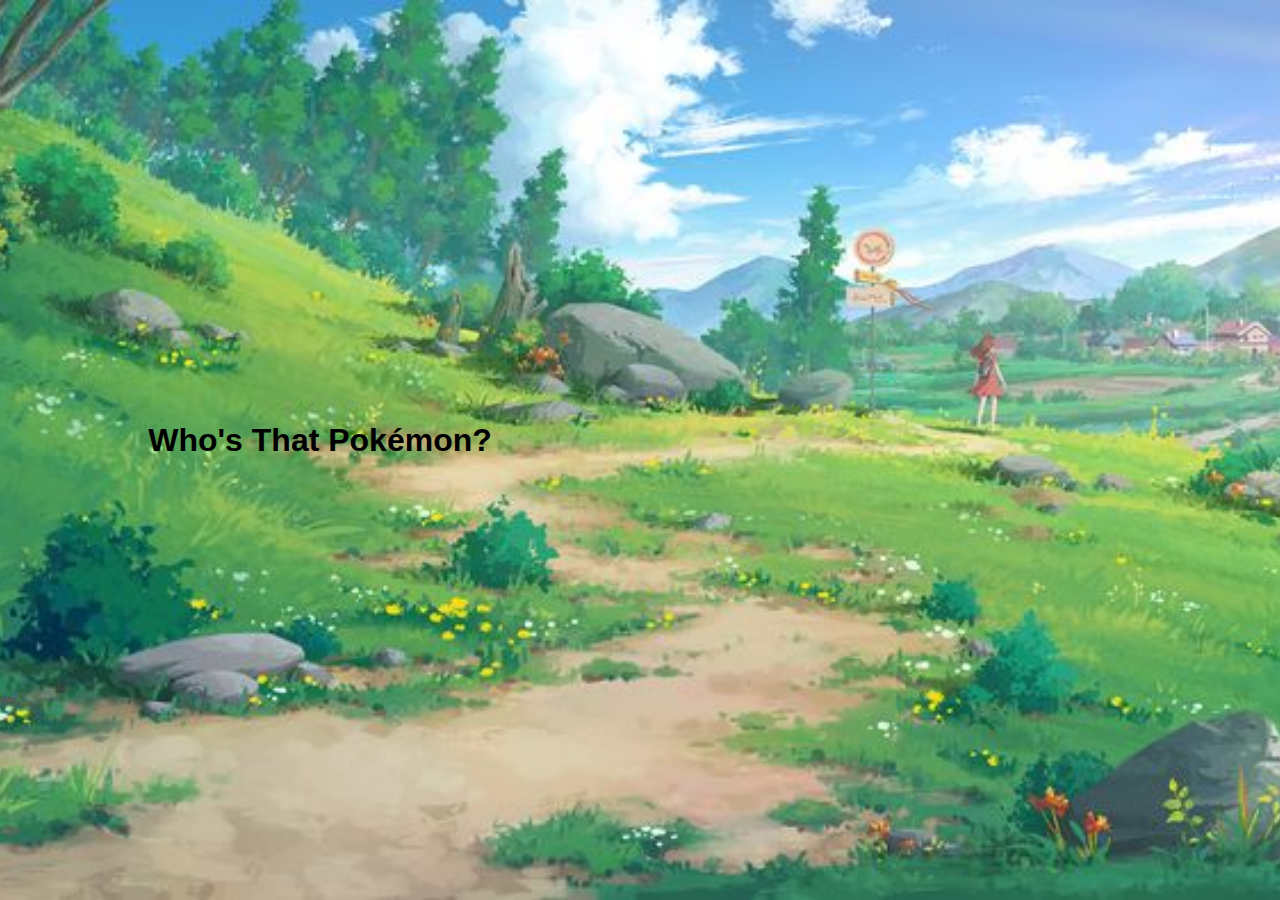
<file: index.html>
<!DOCTYPE html>
<html lang="en">
<head>
    <meta charset="UTF-8">
    <meta name="viewport" content="width=device-width, initial-scale=1.0">
    <title>Who's That Pokémon? - Home</title>
    <link rel="stylesheet" href="css/index.css">
</head>
<body>
    <header>
        <h1>Who's That Pokémon?</h1>
    </header>

    <div class="pokemon-grid" id="pokemon-grid">
        
    </div>

    <script>
        const API_URL = 'https://pokeapi.co/api/v2/pokemon/';
        const NUMBER_OF_POKEMON = 10; 

        async function getRandomPokemonId() {
            return Math.floor(Math.random() * 151) + 1;
        }

        async function fetchPokemonData(id) {
            try {
                const response = await fetch(`${API_URL}${id}`);
                if (!response.ok) throw new Error('Network response was not ok');
                const data = await response.json();
                return data;
            } catch (error) {
                console.error('Error fetching Pokémon data:', error);
                return null;
            }
        }

        async function displayPokemonGrid() {
            const grid = document.getElementById('pokemon-grid');
            grid.innerHTML = ''; // Clear any existing content
            for (let i = 0; i < NUMBER_OF_POKEMON; i++) {
                const pokemonId = await getRandomPokemonId();
                const pokemon = await fetchPokemonData(pokemonId);

                if (pokemon) {
                    const card = document.createElement('div');
                    card.className = 'pokemon-card';
                    card.onclick = () => window.location.href = `game.html?id=${pokemonId}`;

                    const img = document.createElement('img');
                    img.src = pokemon.sprites.other['official-artwork'].front_default;
                    img.alt = `Pokémon silhouette`;
                    img.className = 'silhouette';

                    card.appendChild(img);
                    grid.appendChild(card);
                }
            }
        }

        displayPokemonGrid();
    </script>
</body>
</html>
</file>
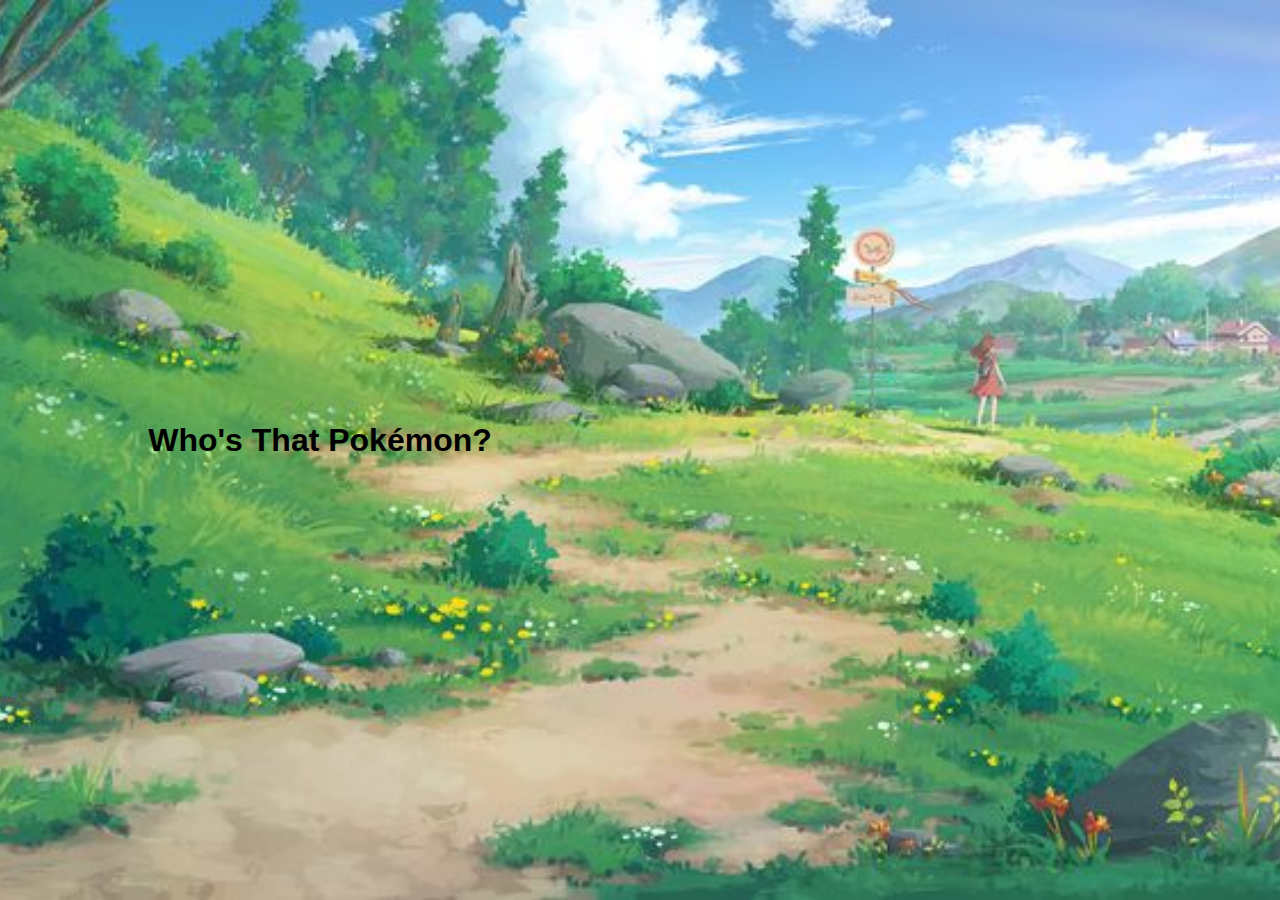
<file: game.html>
<!DOCTYPE html>
<html lang="en">
<head>
    <meta charset="UTF-8">
    <meta name="viewport" content="width=device-width, initial-scale=1.0">
    <title>Who's That Pokémon? - Game</title>
    <link rel="stylesheet" href="css/game.css">
</head>
<body>
    
    <div class="pokemon-card">
        <img id="pokemon-img" src="" alt="Pokémon silhouette" class="silhouette">
        <input type="text" id="guess-input" placeholder="Guess the Pokémon" class="guess-input" autocomplete="off">
    </div>

    <div class="pokemon-details" id="pokemon-details" style="display: none;">
        <h2>Pokémon Details</h2>
        <p><strong>Name:</strong> <span id="pokemon-name"></span></p>
        <p><strong>Type:</strong> <span id="pokemon-type"></span></p>
        <p><strong>Abilities:</strong> <span id="pokemon-abilities"></span></p>
        <button id="play-again" class="play-again-btn" onclick="window.location.href='index.html'">Play Again</button>
    </div>

    <script>
        const API_URL = 'https://pokeapi.co/api/v2/pokemon/';
        
        function getQueryParameter(name) {
            const urlParams = new URLSearchParams(window.location.search);
            return urlParams.get(name);
        }

        async function fetchPokemonData(id) {
            try {
                const response = await fetch(`${API_URL}${id}`);
                if (!response.ok) throw new Error('Network response was not ok');
                const data = await response.json();
                return data;
            } catch (error) {
                console.error('Error fetching Pokémon data:', error);
                return null;
            }
        }

        function showPokemon(pokemon) {
            const img = document.getElementById('pokemon-img');
            const input = document.getElementById('guess-input');
            const detailsDiv = document.getElementById('pokemon-details');
            const nameSpan = document.getElementById('pokemon-name');
            const typeSpan = document.getElementById('pokemon-type');
            const abilitiesSpan = document.getElementById('pokemon-abilities');
            const playAgainBtn = document.getElementById('play-again');

            img.src = pokemon.sprites.other['official-artwork'].front_default;
            img.style.filter = "brightness(0)"; 

            input.addEventListener('change', function () {
                const guess = input.value.toLowerCase();
                if (guess === pokemon.name) {
                    img.style.filter = "brightness(1)"; 
                    alert(`Correct! It's ${pokemon.name}`);
                    
                    nameSpan.textContent = pokemon.name;
                    typeSpan.textContent = pokemon.types.map(typeInfo => typeInfo.type.name).join(', ');
                    abilitiesSpan.textContent = pokemon.abilities.map(abilityInfo => abilityInfo.ability.name).join(', ');
                    detailsDiv.style.display = 'block';
                } else {
                    alert("Try again!");
                }
            });

            playAgainBtn.addEventListener('click', function () {
                detailsDiv.style.display = 'none'; 
                input.value = ''; 
                window.location.href = 'index.html'; 
            });
        }

        async function initGame() {
            const pokemonId = getQueryParameter('id');
            if (pokemonId) {
                const pokemon = await fetchPokemonData(pokemonId);
                if (pokemon) {
                    showPokemon(pokemon);
                } else {
                    alert('Pokémon not found');
                    window.location.href = 'index.html'; 
                }
            } else {
                alert('No Pokémon ID provided');
                window.location.href = 'index.html'; 
            }
        }

        initGame();
    </script>
</body>
</html>
</file>
<file: css/index.css>
body {
    font-family: Arial, sans-serif;
    background-image: url("../image/bg-img.jpg");
    background-size: cover;
    background-position: center center;
    background-repeat: no-repeat;
    background-attachment: fixed;
    text-align: center;
    margin: 0;
    padding: 0;
    display: flex;
    justify-content: center;
    align-items: center;
    height: 100vh;
}

header {
    margin-bottom: 20px;
}

h1 {
    text-align: center;
    margin: 0;
}


.pokemon-grid {
    display: grid;
    grid-template-columns: repeat(auto-fill, minmax(100px, 1fr));
    gap: 10px;
    justify-content: center;
    padding: 20px;
    width: 100%;
    max-width: 600px;
}

.pokemon-card {
    padding: 10px;
    border: 2px solid #333;
    border-radius: 10px;
    background-color: #fff;
    cursor: pointer; 
    transition: transform 0.3s, box-shadow 0.3s; 
}

.pokemon-card:hover {
    transform: scale(1.05) rotate(-2deg); 
    box-shadow: 0 4px 8px rgba(0, 0, 0, 0.2);
}

.pokemon-card img {
    width: 100%;
    height: auto;
    filter: brightness(0); 
    transition: filter 0.3s;
}

.pokemon-card img:hover {
    filter: brightness(0); 
}
</file>
<file: css/game.css>
body {
    font-family: Arial, sans-serif;
    text-align: center;
    background-color: #fff;
    margin: 0;
    display: flex;
    justify-content: center; 
    align-items: center; 
    height: 100vh;
    background-image: url(../image/final.jpg);
    background-size: cover;
    background-position: center center;
    background-repeat: no-repeat;
    background-attachment: fixed;
    transition: background-image 0.5s ease;
}

.pokemon-grid {
    display: grid;
    grid-template-columns: repeat(1, 1fr); 
    gap: 20px;
    padding: 200px;
    justify-content: left;
    align-items: center;
    width: 100%; 
    max-width: 400px;
}

.pokemon-card {
    padding: 10px;
    border: none;
    background-color: transparent;
    width: 100%; 
    max-width: 300px; 
    position: relative;
    right: 255px;
    bottom: 25px;
}


.pokemon-details{
    text-align: left;
    transform: translateX(-65%);
}

.silhouette {
    width: 100%;
    height: auto;
    filter: brightness(0); 
}

.guess-input {
    margin-top: 10px;
    padding: 5px;
    font-size: 16px;
    width: 100%; 
    text-align: center;
}

.play-again-btn {
    background-color: #2c43eb; 
    color: white;
    padding: 10px 20px; 
    border: none;
    border-radius: 10px; 
    font-size: 16px; 
    font-display: bold;
    cursor: pointer; 
    transition: background-color 0.3s ease, transform 0.3s ease; 
}

.play-again-btn:hover {
    background-color: #3b4cca; 
    color: white; 
    transform: scale(1.05); 
}

.play-again-btn:active {
    transform: scale(0.95); 
    background-color: #ff6f00; 
}
</file>
